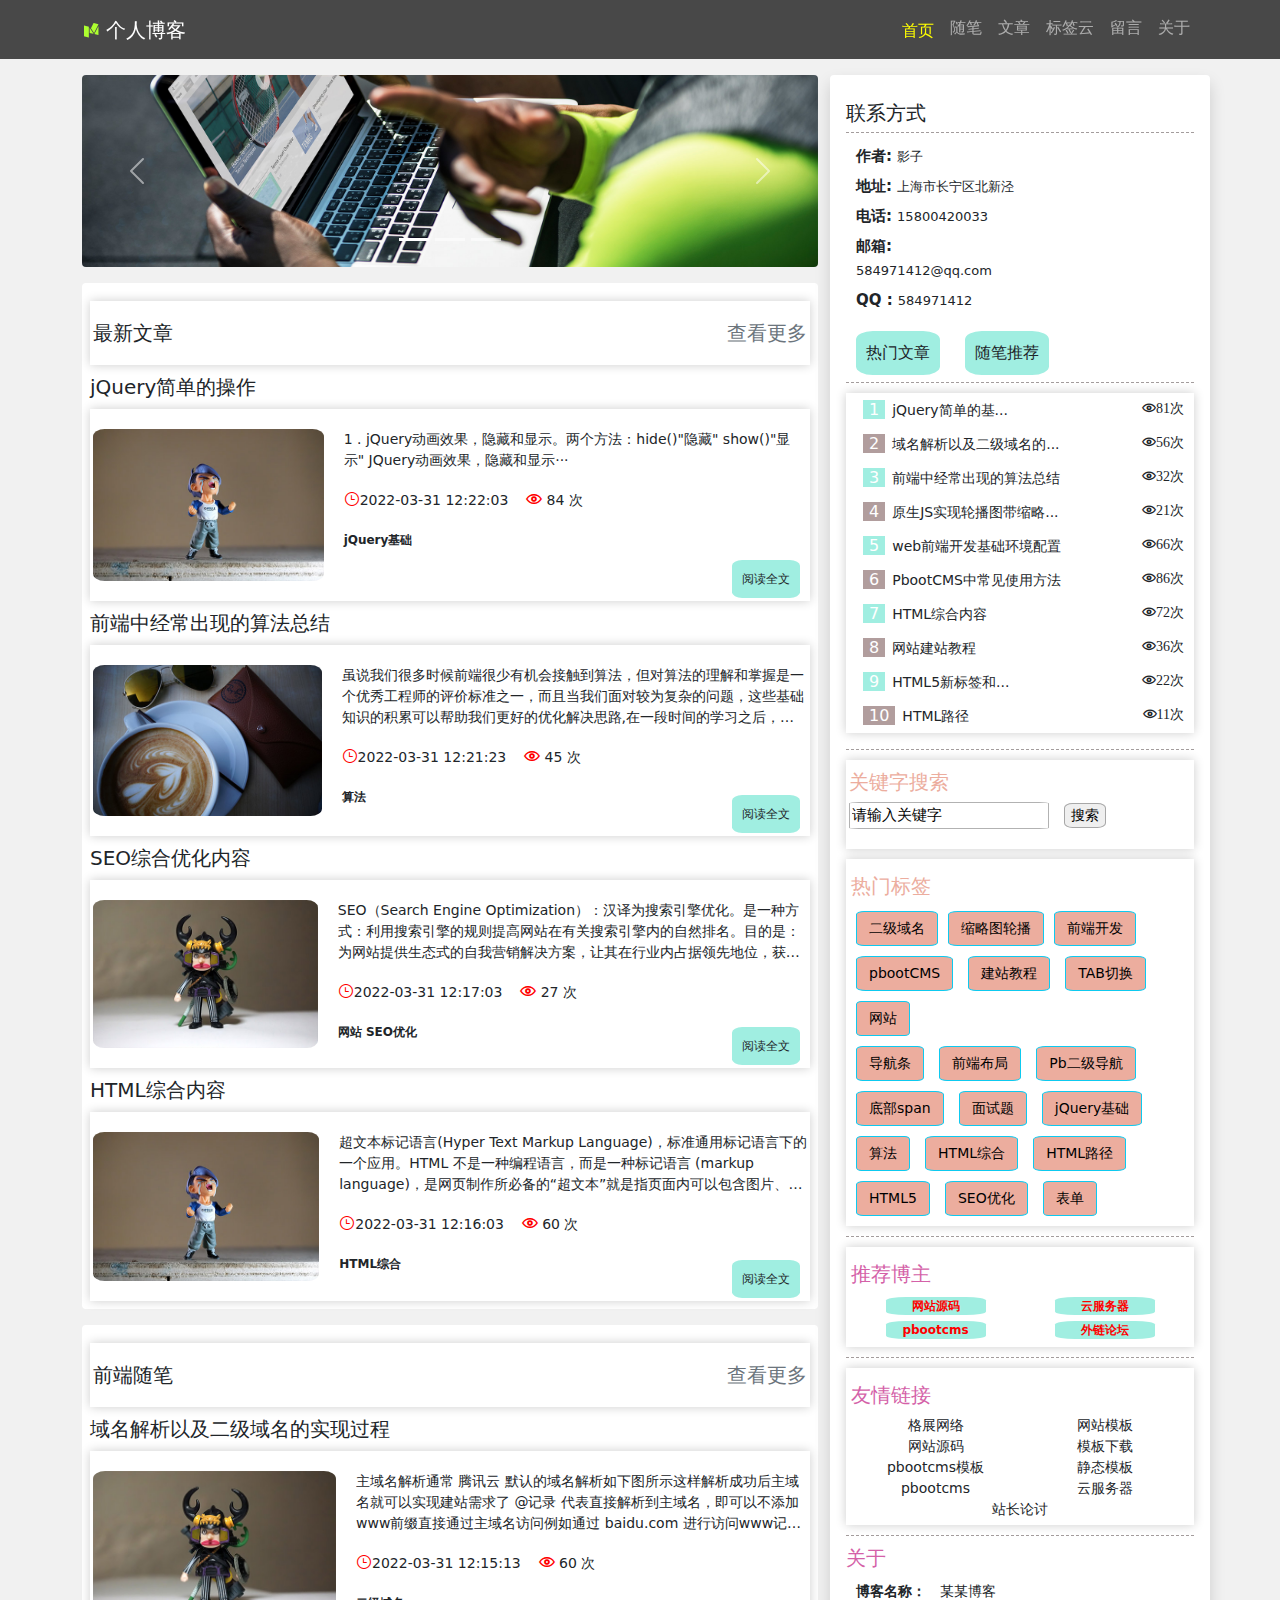
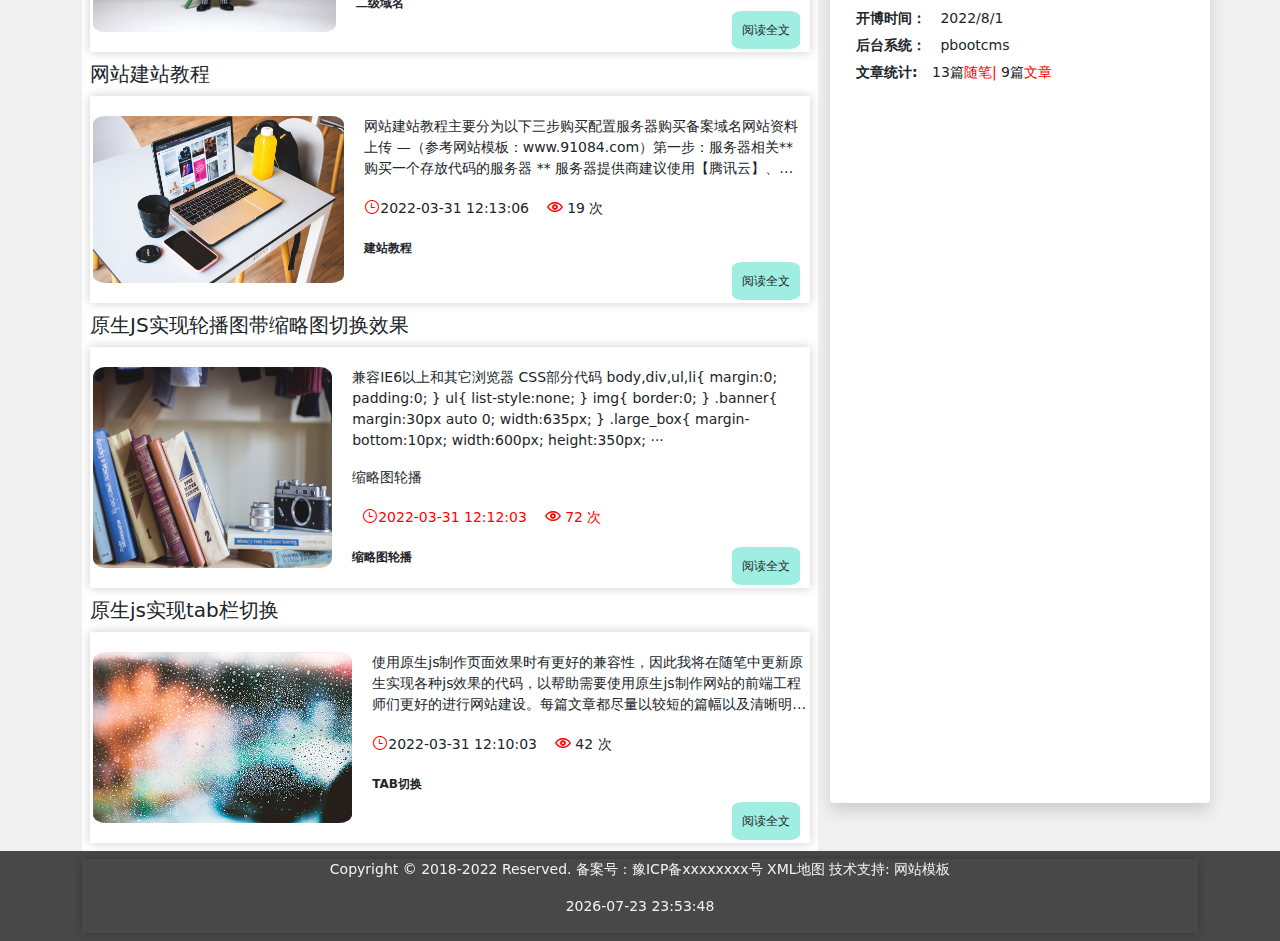
<file: iconfont/x项目/index1.html>
<!DOCTYPE html>
<html lang="en">

<head>
    <meta charset="UTF-8">
    <meta http-equiv="X-UA-Compatible" content="IE=edge">
    <meta name="viewport" content="width=device-width, initial-scale=1.0">
    <title>Document</title>
    <link rel="stylesheet" href="./bootstrap-5.1.3-dist/css/bootstrap.css">
    <link rel="stylesheet" href="./font/font_37notucjkai/iconfont.css">
    <link rel="stylesheet" href="./font/font_3558757_w2aa4u43bkk/iconfont.css">
    <link rel="stylesheet" href="./css/main.css">
   
</head>

<body>
    <nav class="navbar navbar-expand-md navbar-dark bg-dark">
        <div class="container">
          <a class="navbar-brand" href="#">
           <i class="iconfont">&#xe6b6;</i>
            个人博客
          </a>
          <button class="navbar-toggler" type="button" data-bs-toggle="collapse" data-bs-target="#navbarNavAltMarkup" aria-controls="navbarNavAltMarkup" aria-expanded="false" aria-label="Toggle navigation">
            <span class="navbar-toggler-icon"></span>
          </button>
          <div class="collapse navbar-collapse" id="navbarNavAltMarkup">
            <div class="navbar-nav">
              <a class="nav-link active" aria-current="page" href="./index1.html">
                <span class="iconfont icon-home"></span>首页
              </a>
              <a class="nav-link" href="./index3.html">随笔</a>
              <a class="nav-link" href="./index2.html">文章</a>
              <a class="nav-link" href="./index4.html">标签云</a>
              <a class="nav-link" href="#">留言</a>
              <a class="nav-link" href="#">关于</a>
            </div>
          </div>
        </div>
      </nav>
      <!-- content -->
      <div class="container">
        <div class="row mt-3">
          <!-- 左边 -->
          <div class="col-12 col-md-8  ">
            <!-- 轮播图 -->
            <div id="carouselExampleIndicators" class="carousel slide" data-bs-ride="carousel">
              <div class="carousel-indicators">
                <button type="button" data-bs-target="#carouselExampleIndicators" data-bs-slide-to="0" class="active" aria-current="true" aria-label="Slide 1"></button>
                <button type="button" data-bs-target="#carouselExampleIndicators" data-bs-slide-to="1" aria-label="Slide 2"></button>
                <button type="button" data-bs-target="#carouselExampleIndicators" data-bs-slide-to="2" aria-label="Slide 3"></button>
              </div>
              <div class="carousel-inner">
                <div class="carousel-item active">
                  <img src="./img/a1.jpg" class="d-block w-100 rounded" alt="...">
                </div>
                <div class="carousel-item">
                  <img src="./img/a2.jpg" class="d-block w-100 rounded" alt="...">
                </div>
                <div class="carousel-item">
                  <img src="./img/a3.jpg" class="d-block w-100 rounded" alt="...">
                </div>
              </div>
              <button class="carousel-control-prev" type="button" data-bs-target="#carouselExampleIndicators" data-bs-slide="prev">
                <span class="carousel-control-prev-icon" aria-hidden="true"></span>
                <span class="visually-hidden">Previous</span>
              </button>
              <button class="carousel-control-next" type="button" data-bs-target="#carouselExampleIndicators" data-bs-slide="next">
                <span class="carousel-control-next-icon" aria-hidden="true"></span>
                <span class="visually-hidden">Next</span>
              </button>
            </div>
            <!-- 轮播图结束 -->
            <!-- 文章列表 -->
            
              
                    <article class="mt-3 bg-white shandow-sm p-2 rounded">
                        <h5 class="d-flex justify-content-between">
                          <span>最新文章</span>
                          <a href="#" class="link-secondary no-decoration">查看更多</a>
                        </h5>
                        <!-- <div class="dotted"></div> -->
                        <h3>jQuery简单的操作</h3>
                        <div class="d-flex position-relative">
                           
                           <div class="imgScale " id="imgS1"> <img src="./img/1558536245372658.jpg" class="flex-shrink-0 me-3" alt="..."></div>
                            <div id="text-info ">
                              <!-- <h5 class="mt-0">Custom component with stretched link</h5> -->
                              <p id="text" class="lin-4">1 . jQuery动画效果，隐藏和显示。两个方法：hide()"隐藏"      show()"显示" JQuery动画效果，隐藏和显示···
                              <p id="text"> <i class="iconfont">&#xe65f;</i>2022-03-31 12:22:03    &nbsp;&nbsp;  <i class="iconfont">&#xe7ed;</i>   84 次</p>
                              <a id="aStyle"href="./index2.html">jQuery基础</a>
                              <a href="#" class="stretched-link">阅读全文</a>
                            </div>
                          </div>

                          <h3>前端中经常出现的算法总结</h3>
                          <div class="d-flex position-relative">
                           
                            <div class="imgScale" id="IMGs"> <img src="./img/2.jpg" class="flex-shrink-0 me-3" alt="..."></div>
                             <div>
                               <!-- <h5 class="mt-0">Custom component with stretched link</h5> -->
                               <p id="text" class="lin-4">虽说我们很多时候前端很少有机会接触到算法，但对算法的理解和掌握是一个优秀工程师的评价标准之一，而且当我们面对较为复杂的问题，这些基础知识的积累可以帮助我们更好的优化解决思路,在一段时间的学习之后，我总结罗列了前端中常见见的几个算法：一：排序算法排序算法是比较开发的算法之一，方法种类较多，在此列举两种···
                               <p id="text"> <i class="iconfont">&#xe65f;</i>2022-03-31 12:21:23    &nbsp;&nbsp;  <i class="iconfont">&#xe7ed;</i>   45 次</p>
                               <a id="aStyle" href="./index2.html">算法</a>
                               <a href="#" class="stretched-link">阅读全文</a>
                             </div>
                           </div>
                            <h3>SEO综合优化内容</h3>
                            <div class="d-flex position-relative">
                               
                               <div class="imgScale" id="IMGs1"> <img src="./img/3.jpg" class="flex-shrink-0 me-3" alt="..."></div>
                                <div>
                                  <!-- <h5 class="mt-0">Custom component with stretched link</h5> -->
                                <p id="text"  class="lin-4">SEO（Search Engine Optimization）：汉译为搜索引擎优化。是一种方式：利用搜索引擎的规则提高网站在有关搜索引擎内的自然排名。目的是：为网站提供生态式的自我营销解决方案，让其在行业内占据领先地位，获得品牌收益；SEO包含站外SEO和站内SEO两方面；为了从搜索引擎中获得更多的免费流量，从网站结构、内容建设方案、用···</p>
                                  <p id="text"> <i class="iconfont">&#xe65f;</i>2022-03-31 12:17:03    &nbsp;&nbsp;  <i class="iconfont">&#xe7ed;</i>   27 次</p>
                                  <a id="aStyle" href="./index2.html">网站 SEO优化</a>
                                  <a href="#" class="stretched-link">阅读全文</a>
                                </div>
                              </div>

                              <h3>HTML综合内容</h3>
                              <div class="d-flex position-relative">
                                 
                                 <div class="imgScale" id="IMGs2"> <img src="./img/1558536245372658.jpg" class="flex-shrink-0 me-3" alt="..."></div>
                                  <div>
                                    <!-- <h5 class="mt-0">Custom component with stretched link</h5> -->
                                    <p id="text"  class="lin-4">超文本标记语言(Hyper Text Markup Language)，标准通用标记语言下的一个应用。HTML 不是一种编程语言，而是一种标记语言 (markup language)，是网页制作所必备的“超文本”就是指页面内可以包含图片、链接，甚至音乐、程序等非文字元素。超文本标记语言的结构包括“头”部分（英语：Head）、和“主体”部分（英语：Body），···
                                    <p id="text"> <i class="iconfont">&#xe65f;</i>2022-03-31 12:16:03    &nbsp;&nbsp;  <i class="iconfont">&#xe7ed;</i>   60 次</p>
                                    <a id="aStyle" href="./index2.html">HTML综合</a>
                                    <a href="#" class="stretched-link">阅读全文</a>
                                  </div>
                                </div>


                              
                             
                      </article>

                      <article class="mt-3 bg-white shandow-sm p-2 rounded">
                        <h5 class="d-flex justify-content-between">
                          <span>前端随笔</span>
                          <a href="#" class="link-secondary no-decoration">查看更多</a>
                        </h5>
                        <!-- <div class="dotted"></div> -->
                        <h3>域名解析以及二级域名的实现过程</h3>
                        <div class="d-flex position-relative">
                           
                           <div class="imgScale " id="IMGs6"> <img src="./img/3.jpg" class="flex-shrink-0 me-3" alt="..."></div>
                            <div id="text-info ">
                              <!-- <h5 class="mt-0">Custom component with stretched link</h5> -->
                              <p id="text" class="lin-4">主域名解析通常 腾讯云 默认的域名解析如下图所示这样解析成功后主域名就可以实现建站需求了 @记录 代表直接解析到主域名，即可以不添加www前缀直接通过主域名访问例如通过 baidu.com 进行访问www记录 解析完成后则可以通过 www前缀加上主域名 进行访问例如通过 www.baidu.com 进行访问···
                              <p id="text"> <i class="iconfont">&#xe65f;</i>2022-03-31 12:15:13    &nbsp;&nbsp;  <i class="iconfont">&#xe7ed;</i>   60 次</p>
                              <a id="aStyle" href="./index2.html">二级域名</a>
                              <a href="#" class="stretched-link">阅读全文</a>
                            </div>
                          </div>

                          <h3>网站建站教程</h3>
                          <div class="d-flex position-relative">
                           
                            <div class="imgScale" id="IMGs3"> <img src="./img/4.jpg" class="flex-shrink-0 me-3" alt="..."></div>
                             <div>
                               <!-- <h5 class="mt-0">Custom component with stretched link</h5> -->
                               <p id="text" class="lin-4">网站建站教程主要分为以下三步购买配置服务器购买备案域名网站资料上传 —（参考网站模板：www.91084.com）第一步：服务器相关** 购买一个存放代码的服务器 **  服务器提供商建议使用【腾讯云】、【阿里云】、【华为云】等使用较广泛的云服务商我使用的是腾讯云学···  
                               <p id="text"> <i class="iconfont">&#xe65f;</i>2022-03-31 12:13:06    &nbsp;&nbsp;  <i class="iconfont">&#xe7ed;</i>   19 次</p>
                               <a id="aStyle" href="./index2.html">建站教程</a>
                               <a href="#" class="stretched-link">阅读全文</a>
                             </div>
                           </div>
                            <h3>原生JS实现轮播图带缩略图切换效果</h3>
                            <div class="d-flex position-relative">
                               
                               <div class="imgScale" id="IMGs4"> <img src="./img/5.jpg" class="flex-shrink-0 me-3" alt="..."></div>
                                <div>
                                  <!-- <h5 class="mt-0">Custom component with stretched link</h5> -->
                                  <p id="text">兼容IE6以上和其它浏览器 CSS部分代码 body,div,ul,li{ margin:0; padding:0; } ul{ list-style:none; } img{ border:0; } .banner{ margin:30px auto 0; width:635px; } .large_box{ margin-bottom:10px; width:600px; height:350px; ···

                                  <p id="text">  缩略图轮播</p>
                                  <p id="text"> <i class="iconfont">&#xe65f;</i>2022-03-31 12:12:03    &nbsp;&nbsp;  <i class="iconfont">&#xe7ed;</i>   72 次</p>
                                  <a id="aStyle" href="./index2.html">缩略图轮播</a>
                                  <a href="#" class="stretched-link">阅读全文</a>
                                </div>
                              </div>

                              <h3>原生js实现tab栏切换</h3>
                              <div class="d-flex position-relative">
                                 
                                 <div class="imgScale" id="IMGs3"> <img src="./img/6.jpg" class="flex-shrink-0 me-3" alt="..."></div>
                                  <div >
                                    <!-- <h5 class="mt-0">Custom component with stretched link</h5> -->
                                    <p id="text"  class="lin-4">
                                        使用原生js制作页面效果时有更好的兼容性，因此我将在随笔中更新原生实现各种js效果的代码，以帮助需要使用原生js制作网站的前端工程师们更好的进行网站建设。每篇文章都尽量以较短的篇幅以及清晰明确的内容让大家更好的理解原生js如果制作各种效果。<!DOCTYPE html><html>    <head>  &n··
                                    <p id="text"> <i class="iconfont">&#xe65f;</i>2022-03-31 12:10:03    &nbsp;&nbsp;  <i class="iconfont">&#xe7ed;</i>   42 次</p>
                                    <a id="aStyle" href="./index2.html">TAB切换</a>
                                    <a href="#" class="stretched-link">阅读全文</a>
                                  </div>
                                </div>

                               
                      </article>
                      
                    
                
             
            <!-- 文章列表结束 -->
          </div>

          
          
          <!-- 右边 -->
          <div class="col-12  col-md-4 shadow p-3 mb-5 bg-body rounded d-none d-sm-block d-sm-none d-md-block">
            <div><h3 >联系方式
                <div class="dotted">
            </h3></div>
           
            <ul class="infolist ">
                <li><span class="info">作者:</span> <span class="message">影子</span></li>
                <li><span class="info">地址:</span> <span class="message">上海市长宁区北新泾</span></li>
                <li><span class="info">电话:</span> <span class="message">15800420033</span></li>
                <li><span class="info">邮箱:</span> <span class="message">584971412@qq.com</span></li>
                <li><span class="info">QQ :</span> <span class="message">584971412</span></li>
            </ul>
           
           <div id="content">
            <a href="">热门文章</a>
            <a href="">随笔推荐</a>
            <div class="dotted"></div>

            <!-- 右边第二部分 -->
            <div id="text-first">
                <ul class="visible">
                    <li ><span>1</span><a href="">jQuery简单的基... <i class="iconfont">&#xe7ed;81次</i></a></li>
                    <li><span>2</span><a href="">域名解析以及二级域名的... <i class="iconfont">&#xe7ed;56次</i></a></li>
                    <li><span>3</span><a href="">前端中经常出现的算法总结 <i class="iconfont">&#xe7ed;32次</i></a></li>
                    <li><span>4</span><a href="">原生JS实现轮播图带缩略... <i class="iconfont">&#xe7ed;21次</i></a></li>
                    <li><span>5</span><a href="">web前端开发基础环境配置 <i class="iconfont">&#xe7ed;66次</i></a></li>
                    <li><span>6</span><a href="">PbootCMS中常见使用方法 <i class="iconfont">&#xe7ed;86次</i></a></li>
                    <li><span>7</span><a href="">HTML综合内容 <i class="iconfont">&#xe7ed;72次</i></a></li>
                    <li><span>8</span><a href="">网站建站教程 <i class="iconfont">&#xe7ed;36次</i></a></li>
                    <li><span>9</span><a href="">HTML5新标签和... <i class="iconfont">&#xe7ed;22次</i></a></li>
                    <li><span>10</span><a href="">HTML路径 <i class="iconfont">&#xe7ed;11次</i></a></li>
                </ul>


                <ul class="block">
                    <li><span>1</span><a href="">域名解析及二级... <i class="iconfont">&#xe7ed;81次</i></a></li>
                    <li><span>2</span><a href="">原生JS实现轮播... <i class="iconfont">&#xe7ed;56次</i></a></li>
                    <li><span>3</span><a href="">Web前端开发... <i class="iconfont">&#xe7ed;32次</i></a></li>
                    <li><span>4</span><a href="">PbootCMS常见使用... <i class="iconfont">&#xe7ed;21次</i></a></li>
                    <li><span>5</span><a href="">网站建站教程 <i class="iconfont">&#xe7ed;66次</i></a></li>
                    <li><span>6</span><a href="">原生JS实现tab栏切换... <i class="iconfont">&#xe7ed;86次</i></a></li>
                    <li><span>7</span><a href="">基础页面简单导航... <i class="iconfont">&#xe7ed;72次</i></a></li>
                    <li><span>8</span><a href="">前端开发布局 <i class="iconfont">&#xe7ed;36次</i></a></li>
                    <li><span>9</span><a href="">导航栏菜单-导航... <i class="iconfont">&#xe7ed;22次</i></a></li>
                    <li><span>10</span><a href="">底部样式增加一个 <i class="iconfont">&#xe7ed;11次</i></a></li>
                </ul>
            </div>

            <div class="dotted"></div>
           
           <div class="search"> 
            <h3>关键字搜索</h3>
             <input type="text" value="请输入关键字"> <button>搜索</button></div>
          </div>
        <!-- 第三部分 -->
         <div class="bar">
            <h3>热门标签</h3>
            <button type="button" class="btn btn-info">二级域名</button><button type="button" class="btn btn-info">缩略图轮播</button><button type="button" class="btn btn-info">前端开发</button>
           <div> <button type="button" class="btn btn-info">pbootCMS</button>
                <button type="button" class="btn btn-info">建站教程</button>
                <button type="button" class="btn btn-info">TAB切换</button>
                <button type="button" class="btn btn-info">网站</button></div>
            
               <button type="button" class="btn btn-info">导航条</button>
               <button type="button" class="btn btn-info">前端布局</button>
               <button type="button" class="btn btn-info">Pb二级导航</button>
               <button type="button" class="btn btn-info">底部span</button>
            
               <button type="button" class="btn btn-info">面试题</button>
               <button type="button" class="btn btn-info">jQuery基础</button>
               <button type="button" class="btn btn-info">算法</button>
               <button type="button" class="btn btn-info">HTML综合</button>
               <button type="button" class="btn btn-info">HTML路径</button>
               <button type="button" class="btn btn-info">HTML5</button>
               <button type="button" class="btn btn-info">SEO优化</button>
               <button type="button" class="btn btn-info">表单</button>
           
            
            
            
            
            
            
            
            
            
            </div>
            <div class="dotted"></div>
        <!-- 第四部分 -->
            <div class="bloggers">
                <h3>推荐博主</h3>
                <div id="mess"><a href="">网站源码</a> <a href="">云服务器</a></div>
                <div id="mess"><a href="">pbootcms</a> <a href="">外链论坛</a></div>
            </div>
            <div class="dotted"></div>
             <!-- 第五部分 -->
            <div class="fLink">
                <h3>友情链接</h3>
                <div  id="LINK" ><a href="">格展网络</a>  <a href="">网站模板</a></div>
                <div  id="LINK"><a href="">网站源码</a>  <a href="">模板下载</a></div>
                <div  id="LINK"><a href="">pbootcms模板</a>  <a href="">静态模板</a></div>
                <div  id="LINK"><a href="">pbootcms</a>  <a href="">云服务器</a></div>
                <div  id="LINK"><a href="">站长论讨</a> </div>
            </div>
            <div class="dotted"></div>

            <!-- 第六部分 -->
            <div class="last">
                <h3>关于</h3>
                <div class="bold"><span class="bold-w">博客名称：</span> <span>某某博客</span></div>
                <div class="bold"><span class="bold-w">开博时间：</span> <span>2022/8/1</span></div>
                <div class="bold"><span class="bold-w">后台系统：</span> <span>pbootcms</span></div>
                <div class="bold"><span class="bold-w">文章统计:</span> <span>13篇</span><a href="">随笔|</a>
                <span>9篇</span><a href="">文章</a></div>
            </div>
            
            </div>
            
            </div>
       
      </div>

      <!-- <div class="ending col-12 p-0">
        <p>Copyright © 2018-2022 Reserved.  备案号：豫ICP备xxxxxxxx号 XML地图 技术支持: 网站模板</p>
        <p>格展博客已运行:125天14小时53分10秒</p>
    </div> -->
   
           <!-- <div class="endingNav">
            <div class="container">
                <div class="ending col-12 p-0">
                    <p>Copyright © 2018-2022 Reserved.  备案号：豫ICP备xxxxxxxx号 XML地图 技术支持: 网站模板</p>
                    <p></p>
                </div>
            </div>
           </div>
         -->
         <nav class="navbar navbar-expand-md navbar-dark bg-dark">
            <div class="container">
                <div class="ending col-12 p-0">
                    <p>Copyright © 2018-2022 Reserved.  备案号：豫ICP备xxxxxxxx号 XML地图 技术支持: 网站模板</p>
                    <p></p>
                </div>
            </div>
          </nav>
     

    
     
    <script src="./js/jquery4.6.js"></script>
    <script src="./bootstrap-5.1.3-dist/js/bootstrap.js"></script>
    <script src="./js/main.js"></script>
</body>

</html>
</file>
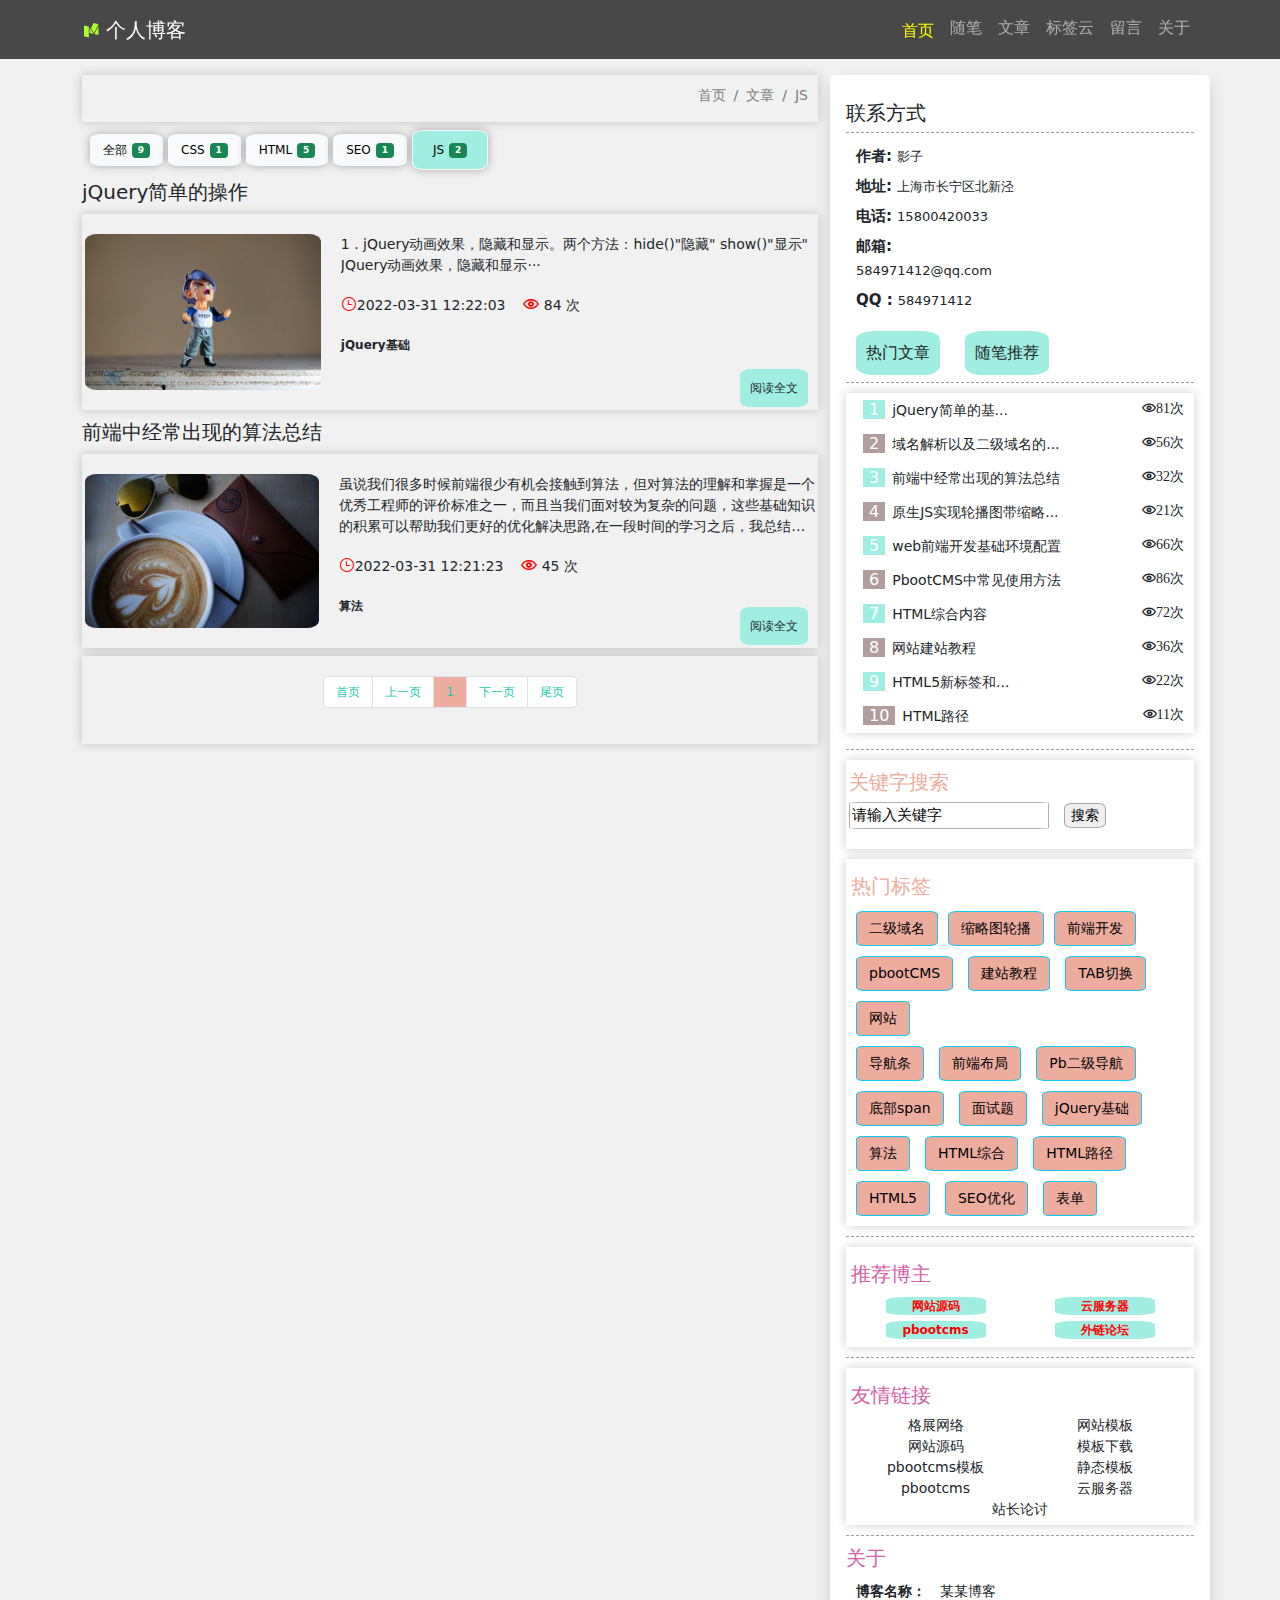
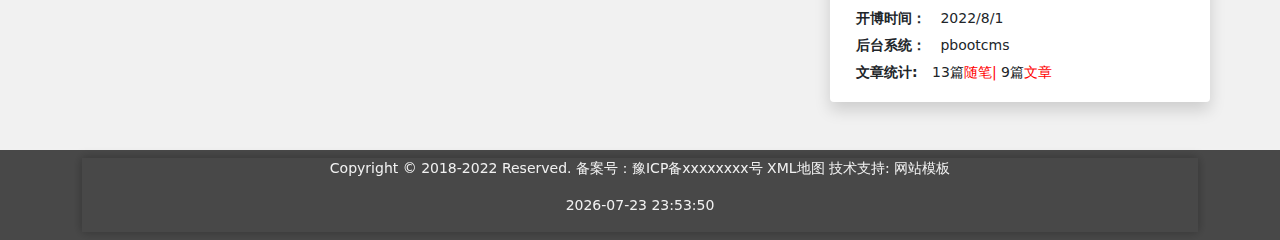
<file: iconfont/x项目/index2.html>
<!DOCTYPE html>
<html lang="en">

<head>
    <meta charset="UTF-8">
    <meta http-equiv="X-UA-Compatible" content="IE=edge">
    <meta name="viewport" content="width=device-width, initial-scale=1.0">
    <title>Document</title>
    <link rel="stylesheet" href="./bootstrap-5.1.3-dist/css/bootstrap.css">
    <link rel="stylesheet" href="./font/font_37notucjkai/iconfont.css">
    <link rel="stylesheet" href="./font/font_3558757_w2aa4u43bkk/iconfont.css">
    <link rel="stylesheet" href="./css/main.css">
   
</head>

<body>
    <nav class="navbar navbar-expand-md navbar-dark bg-dark">
        <div class="container">
          <a class="navbar-brand" href="#">
           <i class="iconfont">&#xe6b6;</i>
            个人博客
          </a>
          <button class="navbar-toggler" type="button" data-bs-toggle="collapse" data-bs-target="#navbarNavAltMarkup" aria-controls="navbarNavAltMarkup" aria-expanded="false" aria-label="Toggle navigation">
            <span class="navbar-toggler-icon"></span>
          </button>
          <div class="collapse navbar-collapse" id="navbarNavAltMarkup">
            <div class="navbar-nav">
              <a class="nav-link active" aria-current="page" href="./index1.html">
                <span class="iconfont icon-home"></span>首页
              </a>
              <a class="nav-link" href="./index2.html">随笔</a>
              <a class="nav-link" href="./index3.html">文章</a>
              <a class="nav-link" href="./index4.html">标签云</a>
              <a class="nav-link" href="#">留言</a>
              <a class="nav-link" href="#">关于</a>
            </div>
          </div>
        </div>
      </nav>
      <!-- content -->
      <div class="container">
        <div class="row mt-3">
          <!-- 左边 -->
          <div class="col-12 col-md-8  ">
         
            <div class="d-flex justify-content-end p-0 m-0" id="breadNav">
            <nav aria-label="breadcrumb ">
              <ol class="breadcrumb">
              <li class="breadcrumb-item"><a href="#">首页</a></li>
              <li class="breadcrumb-item"><a href="#">文章</a></li>
              <li class="breadcrumb-item active" aria-current="page">JS</li>
              </ol>
              </nav>
            </div>
              

          <div class="but m-2 rounded">
           <a href=""><button type="button" class="btn btn-light">全部<span class="badge bg-success  ">9</span></button></a> 
           <a href=""><button type="button" class="btn btn-light">CSS<span class="badge bg-success">1</span></button></a> 
           <a href=""><button type="button" class="btn btn-light">HTML<span class="badge bg-success">5</span></button></a> 
           <a href=""><button type="button" class="btn btn-light">SEO<span class="badge bg-success">1</span></button></a> 
           <a href=""><button type="button" class="btn btn-light">JS<span class="badge bg-success">2</span></button></a> 
          </div>
            
          
            
              
                    
                        <!-- <div class="dotted"></div> -->
                        <h3>jQuery简单的操作</h3>
                        <div class="d-flex position-relative">
                           
                           <div class="imgScale " id="imgS1"> <img src="./img/1558536245372658.jpg" class="flex-shrink-0 me-3" alt="..."></div>
                            <div id="text-info ">
                              <!-- <h5 class="mt-0">Custom component with stretched link</h5> -->
                              <p id="text" class="lin-4">1 . jQuery动画效果，隐藏和显示。两个方法：hide()"隐藏"      show()"显示" JQuery动画效果，隐藏和显示···
                              <p id="text"> <i class="iconfont">&#xe65f;</i>2022-03-31 12:22:03    &nbsp;&nbsp;  <i class="iconfont">&#xe7ed;</i>   84 次</p>
                              <a id="aStyle"href="./index2.html">jQuery基础</a>
                              <a href="#" class="stretched-link">阅读全文</a>
                            </div>
                          </div>

                          <h3>前端中经常出现的算法总结</h3>
                          <div class="d-flex position-relative">
                           
                            <div class="imgScale" id="IMGs"> <img src="./img/2.jpg" class="flex-shrink-0 me-3" alt="..."></div>
                             <div>
                               <!-- <h5 class="mt-0">Custom component with stretched link</h5> -->
                               <p id="text" class="lin-4">虽说我们很多时候前端很少有机会接触到算法，但对算法的理解和掌握是一个优秀工程师的评价标准之一，而且当我们面对较为复杂的问题，这些基础知识的积累可以帮助我们更好的优化解决思路,在一段时间的学习之后，我总结罗列了前端中常见见的几个算法：一：排序算法排序算法是比较开发的算法之一，方法种类较多，在此列举两种···
                               <p id="text"> <i class="iconfont">&#xe65f;</i>2022-03-31 12:21:23    &nbsp;&nbsp;  <i class="iconfont">&#xe7ed;</i>   45 次</p>
                               <a id="aStyle" href="./index2.html">算法</a>
                               <a href="#" class="stretched-link">阅读全文</a>
                             </div>
                           </div>
                               
                      </article>
                      
                      <nav aria-label="..." class="mt-2 d-flex justify-content-center" >
                        <ul class="pagination ">
                        <li class="page-item ">
                        <a  class="page-link" href="#" tabindex="-1" aria-disabled="true">首页</a>
                        </li>
                        <li class="page-item"><a class="page-link" href="#">上一页</a></li>
                        <li class="page-item " aria-current="page">
                        <a class="page-link" id="imp" href="#">1</a>
                        </li>
                        <li class="page-item"><a class="page-link" href="#">下一页</a></li>
                        <li class="page-item">
                        <a class="page-link" href="#">尾页</a>
                        </li>
                        </ul>
                        </nav>
                    
                
             
            <!-- 文章列表结束 -->
          </div>

          
          
          <!-- 右边 -->
          <div class="col-12  col-md-4 shadow p-3 mb-5 bg-body rounded d-none d-sm-block d-sm-none d-md-block">
            <div><h3 >联系方式
                <div class="dotted">
            </h3></div>
           
            <ul class="infolist ">
                <li><span class="info">作者:</span> <span class="message">影子</span></li>
                <li><span class="info">地址:</span> <span class="message">上海市长宁区北新泾</span></li>
                <li><span class="info">电话:</span> <span class="message">15800420033</span></li>
                <li><span class="info">邮箱:</span> <span class="message">584971412@qq.com</span></li>
                <li><span class="info">QQ :</span> <span class="message">584971412</span></li>
            </ul>
           
           <div id="content">
            <a href="">热门文章</a>
            <a href="">随笔推荐</a>
            <div class="dotted"></div>

            <!-- 右边第二部分 -->
            <div id="text-first">
                <ul class="visible">
                    <li ><span>1</span><a href="">jQuery简单的基... <i class="iconfont">&#xe7ed;81次</i></a></li>
                    <li><span>2</span><a href="">域名解析以及二级域名的... <i class="iconfont">&#xe7ed;56次</i></a></li>
                    <li><span>3</span><a href="">前端中经常出现的算法总结 <i class="iconfont">&#xe7ed;32次</i></a></li>
                    <li><span>4</span><a href="">原生JS实现轮播图带缩略... <i class="iconfont">&#xe7ed;21次</i></a></li>
                    <li><span>5</span><a href="">web前端开发基础环境配置 <i class="iconfont">&#xe7ed;66次</i></a></li>
                    <li><span>6</span><a href="">PbootCMS中常见使用方法 <i class="iconfont">&#xe7ed;86次</i></a></li>
                    <li><span>7</span><a href="">HTML综合内容 <i class="iconfont">&#xe7ed;72次</i></a></li>
                    <li><span>8</span><a href="">网站建站教程 <i class="iconfont">&#xe7ed;36次</i></a></li>
                    <li><span>9</span><a href="">HTML5新标签和... <i class="iconfont">&#xe7ed;22次</i></a></li>
                    <li><span>10</span><a href="">HTML路径 <i class="iconfont">&#xe7ed;11次</i></a></li>
                </ul>


                <ul class="block">
                    <li><span>1</span><a href="">域名解析及二级... <i class="iconfont">&#xe7ed;81次</i></a></li>
                    <li><span>2</span><a href="">原生JS实现轮播... <i class="iconfont">&#xe7ed;56次</i></a></li>
                    <li><span>3</span><a href="">Web前端开发... <i class="iconfont">&#xe7ed;32次</i></a></li>
                    <li><span>4</span><a href="">PbootCMS常见使用... <i class="iconfont">&#xe7ed;21次</i></a></li>
                    <li><span>5</span><a href="">网站建站教程 <i class="iconfont">&#xe7ed;66次</i></a></li>
                    <li><span>6</span><a href="">原生JS实现tab栏切换... <i class="iconfont">&#xe7ed;86次</i></a></li>
                    <li><span>7</span><a href="">基础页面简单导航... <i class="iconfont">&#xe7ed;72次</i></a></li>
                    <li><span>8</span><a href="">前端开发布局 <i class="iconfont">&#xe7ed;36次</i></a></li>
                    <li><span>9</span><a href="">导航栏菜单-导航... <i class="iconfont">&#xe7ed;22次</i></a></li>
                    <li><span>10</span><a href="">底部样式增加一个 <i class="iconfont">&#xe7ed;11次</i></a></li>
                </ul>
            </div>

            <div class="dotted"></div>
           
           <div class="search"> 
            <h3>关键字搜索</h3>
             <input type="text" value="请输入关键字"> <button>搜索</button></div>
          </div>
        <!-- 第三部分 -->
         <div class="bar">
            <h3>热门标签</h3>
            <button type="button" class="btn btn-info">二级域名</button><button type="button" class="btn btn-info">缩略图轮播</button><button type="button" class="btn btn-info">前端开发</button>
           <div> <button type="button" class="btn btn-info">pbootCMS</button>
                <button type="button" class="btn btn-info">建站教程</button>
                <button type="button" class="btn btn-info">TAB切换</button>
                <button type="button" class="btn btn-info">网站</button></div>
            
               <button type="button" class="btn btn-info">导航条</button>
               <button type="button" class="btn btn-info">前端布局</button>
               <button type="button" class="btn btn-info">Pb二级导航</button>
               <button type="button" class="btn btn-info">底部span</button>
            
               <button type="button" class="btn btn-info">面试题</button>
               <button type="button" class="btn btn-info">jQuery基础</button>
               <button type="button" class="btn btn-info">算法</button>
               <button type="button" class="btn btn-info">HTML综合</button>
               <button type="button" class="btn btn-info">HTML路径</button>
               <button type="button" class="btn btn-info">HTML5</button>
               <button type="button" class="btn btn-info">SEO优化</button>
               <button type="button" class="btn btn-info">表单</button>
           
            
            
            
            
            
            
            
            
            
            </div>
            <div class="dotted"></div>
        <!-- 第四部分 -->
            <div class="bloggers">
                <h3>推荐博主</h3>
                <div id="mess"><a href="">网站源码</a> <a href="">云服务器</a></div>
                <div id="mess"><a href="">pbootcms</a> <a href="">外链论坛</a></div>
            </div>
            <div class="dotted"></div>
             <!-- 第五部分 -->
            <div class="fLink">
                <h3>友情链接</h3>
                <div  id="LINK" ><a href="">格展网络</a>  <a href="">网站模板</a></div>
                <div  id="LINK"><a href="">网站源码</a>  <a href="">模板下载</a></div>
                <div  id="LINK"><a href="">pbootcms模板</a>  <a href="">静态模板</a></div>
                <div  id="LINK"><a href="">pbootcms</a>  <a href="">云服务器</a></div>
                <div  id="LINK"><a href="">站长论讨</a> </div>
            </div>
            <div class="dotted"></div>

            <!-- 第六部分 -->
            <div class="last">
                <h3>关于</h3>
                <div class="bold"><span class="bold-w">博客名称：</span> <span>某某博客</span></div>
                <div class="bold"><span class="bold-w">开博时间：</span> <span>2022/8/1</span></div>
                <div class="bold"><span class="bold-w">后台系统：</span> <span>pbootcms</span></div>
                <div class="bold"><span class="bold-w">文章统计:</span> <span>13篇</span><a href="">随笔|</a>
                <span>9篇</span><a href="">文章</a></div>
            </div>
            
            </div>
            
            </div>
       
      </div>

    
         <nav class="navbar navbar-expand-md navbar-dark bg-dark">
            <div class="container">
                <div class="ending col-12 p-0">
                    <p>Copyright © 2018-2022 Reserved.  备案号：豫ICP备xxxxxxxx号 XML地图 技术支持: 网站模板</p>
                    <p></p>
                </div>
            </div>
          </nav>
     

    
     
    <script src="./js/jquery4.6.js"></script>
    <script src="./bootstrap-5.1.3-dist/js/bootstrap.js"></script>
    <script src="./js/main.js"></script>
</body>

</html>
</file>
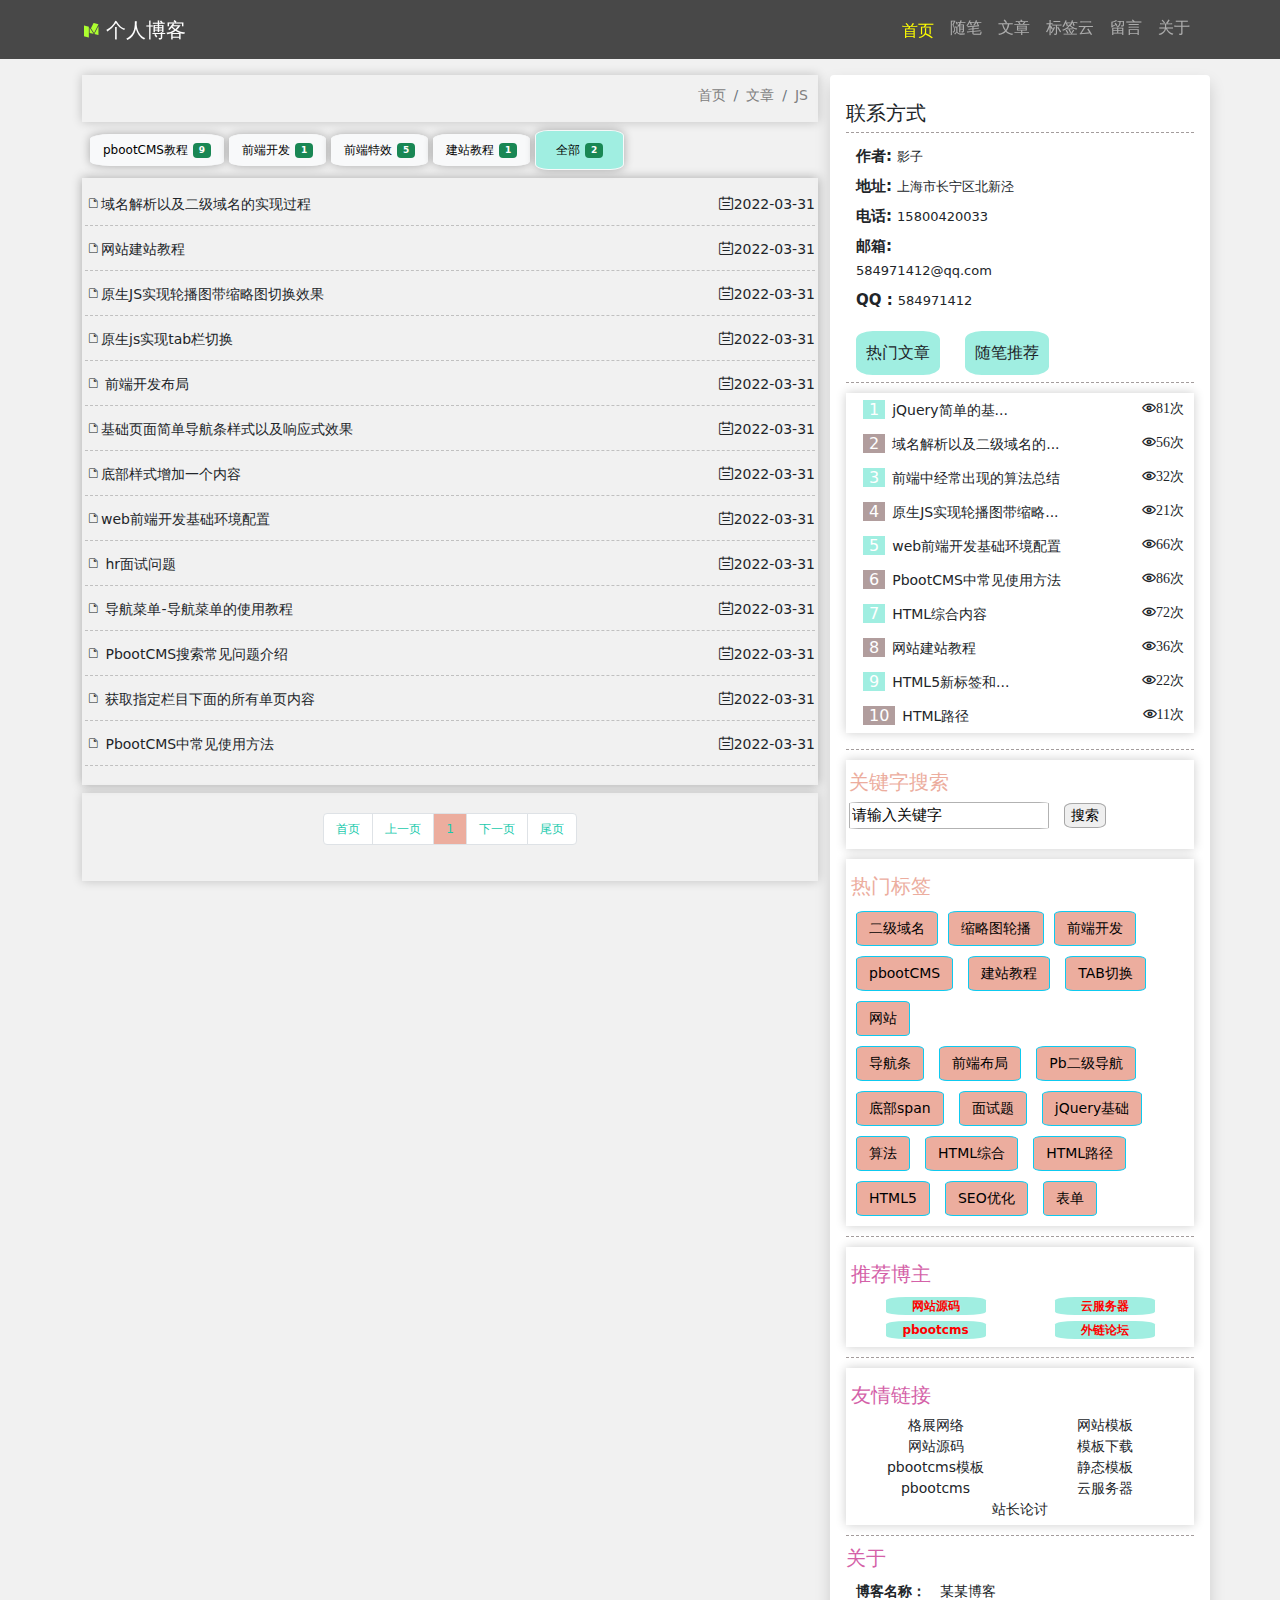
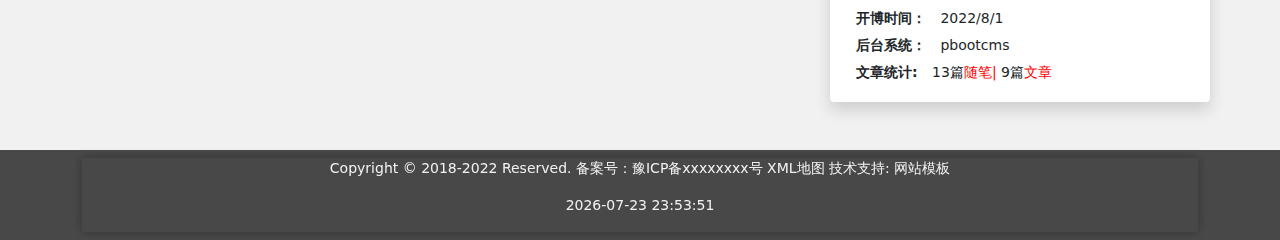
<file: iconfont/x项目/index3.html>
<!DOCTYPE html>
<html lang="en">

<head>
    <meta charset="UTF-8">
    <meta http-equiv="X-UA-Compatible" content="IE=edge">
    <meta name="viewport" content="width=device-width, initial-scale=1.0">
    <title>Document</title>
    <link rel="stylesheet" href="./bootstrap-5.1.3-dist/css/bootstrap.css">
    <link rel="stylesheet" href="./font/font_37notucjkai/iconfont.css">
    <link rel="stylesheet" href="./font/font_3558757_w2aa4u43bkk/iconfont.css">
    <link rel="stylesheet" href="./font/font_r0pitfaqyl/iconfont.css">
    <link rel="stylesheet" href="./css/main.css">
   
</head>

<body>
    <nav class="navbar navbar-expand-md navbar-dark bg-dark">
        <div class="container">
          <a class="navbar-brand" href="#">
           <i class="iconfont">&#xe6b6;</i>
            个人博客
          </a>
          <button class="navbar-toggler" type="button" data-bs-toggle="collapse" data-bs-target="#navbarNavAltMarkup" aria-controls="navbarNavAltMarkup" aria-expanded="false" aria-label="Toggle navigation">
            <span class="navbar-toggler-icon"></span>
          </button>
          <div class="collapse navbar-collapse" id="navbarNavAltMarkup">
            <div class="navbar-nav">
              <a class="nav-link active" aria-current="page" href="#">
                <span class="iconfont icon-home"></span>首页
              </a>
              <a class="nav-link" href="#">随笔</a>
              <a class="nav-link" href="#">文章</a>
              <a class="nav-link" href="#">标签云</a>
              <a class="nav-link" href="#">留言</a>
              <a class="nav-link" href="#">关于</a>
            </div>
          </div>
        </div>
      </nav>
      <!-- content -->
      <div class="container">
        <div class="row mt-3">
          <!-- 左边 -->
          <div class="col-12 col-md-8  ">
         
            <div class="d-flex justify-content-end p-0 m-0" id="breadNav">
            <nav aria-label="breadcrumb ">
              <ol class="breadcrumb">
              <li class="breadcrumb-item"><a href="#">首页</a></li>
              <li class="breadcrumb-item"><a href="#">文章</a></li>
              <li class="breadcrumb-item active" aria-current="page">JS</li>
              </ol>
              </nav>
            </div>
              

          <div class="but m-2 rounded">
           <a href=""><button type="button" class="btn btn-light">pbootCMS教程<span class="badge bg-success  ">9</span></button></a> 
           <a href=""><button type="button" class="btn btn-light">前端开发<span class="badge bg-success">1</span></button></a> 
           <a href=""><button type="button" class="btn btn-light">前端特效<span class="badge bg-success">5</span></button></a> 
           <a href=""><button type="button" class="btn btn-light">建站教程<span class="badge bg-success">1</span></button></a> 
           <a href=""><button type="button" class="btn btn-light">全部<span class="badge bg-success">2</span></button></a> 
          </div>
            
          
            
         <div class="essay">
            <ul class="essay-list p-0">
                <li class="list">
                    <a href=""> <i class="iconfont">&#xe606;</i>域名解析以及二级域名的实现过程</a> <a href=""><i class="iconfont">&#xe60a;</i>2022-03-31</a>
                </li>
                <li class="list">
                    <a href=""> <i class="iconfont">&#xe606;</i>网站建站教程</a> <a href=""><i class="iconfont">&#xe60a;</i>2022-03-31</a>
                </li>
                <li class="list">
                    <a href=""> <i class="iconfont">&#xe606;</i>原生JS实现轮播图带缩略图切换效果</a> <a href=""><i class="iconfont">&#xe60a;</i>2022-03-31</a>
                </li>
                <li class="list">
                    <a href=""> <i class="iconfont">&#xe606;</i>原生js实现tab栏切换</a> <a href=""><i class="iconfont">&#xe60a;</i>2022-03-31</a>
                </li>
                <li class="list">
                    <a href=""> <i class="iconfont">&#xe606;</i> 前端开发布局</a> <a href=""><i class="iconfont">&#xe60a;</i>2022-03-31</a>
                </li>
                <li class="list">
                    <a href=""> <i class="iconfont">&#xe606;</i>基础页面简单导航条样式以及响应式效果</a> <a href=""><i class="iconfont">&#xe60a;</i>2022-03-31</a>
                </li>
                <li class="list">
                    <a href=""> <i class="iconfont">&#xe606;</i>底部样式增加一个内容</a> <a href=""><i class="iconfont">&#xe60a;</i>2022-03-31</a>
                </li>
                <li class="list">
                    <a href=""> <i class="iconfont">&#xe606;</i>web前端开发基础环境配置</a> <a href=""><i class="iconfont">&#xe60a;</i>2022-03-31</a>
                </li>
                <li class="list">
                    <a href=""> <i class="iconfont">&#xe606;</i> hr面试问题</a> <a href=""><i class="iconfont">&#xe60a;</i>2022-03-31</a>
                </li>
                <li class="list">
                    <a href=""> <i class="iconfont">&#xe606;</i> 导航菜单-导航菜单的使用教程</a> <a href=""><i class="iconfont">&#xe60a;</i>2022-03-31</a>
                </li>
                <li class="list">
                    <a href=""> <i class="iconfont">&#xe606;</i> PbootCMS搜索常见问题介绍</a> <a href=""><i class="iconfont">&#xe60a;</i>2022-03-31</a>
                </li>
                <li class="list">
                    <a href=""> <i class="iconfont">&#xe606;</i>  获取指定栏目下面的所有单页内容</a> <a href=""><i class="iconfont">&#xe60a;</i>2022-03-31</a>
                </li>
                  <li class="list">
                    <a href=""> <i class="iconfont">&#xe606;</i> PbootCMS中常见使用方法</a> <a href=""><i class="iconfont">&#xe60a;</i>2022-03-31</a>
                </li>
            </ul>
         </div>
                    
                        <!-- <div class="dotted"></div> -->
                       
                        <nav aria-label="..." class="mt-2 d-flex justify-content-center" >
                            <ul class="pagination ">
                            <li class="page-item ">
                            <a  class="page-link" href="#" tabindex="-1" aria-disabled="true">首页</a>
                            </li>
                            <li class="page-item"><a class="page-link" href="#">上一页</a></li>
                            <li class="page-item " aria-current="page">
                            <a class="page-link" id="imp" href="#">1</a>
                            </li>
                            <li class="page-item"><a class="page-link" href="#">下一页</a></li>
                            <li class="page-item">
                            <a class="page-link" href="#">尾页</a>
                            </li>
                            </ul>
                            </nav>
                
             
            <!-- 文章列表结束 -->
          </div>

          
          
          <!-- 右边 -->
          <div class="col-12  col-md-4 shadow p-3 mb-5 bg-body rounded d-none d-sm-block d-sm-none d-md-block">
            <div><h3 >联系方式
                <div class="dotted">
            </h3></div>
           
            <ul class="infolist ">
                <li><span class="info">作者:</span> <span class="message">影子</span></li>
                <li><span class="info">地址:</span> <span class="message">上海市长宁区北新泾</span></li>
                <li><span class="info">电话:</span> <span class="message">15800420033</span></li>
                <li><span class="info">邮箱:</span> <span class="message">584971412@qq.com</span></li>
                <li><span class="info">QQ :</span> <span class="message">584971412</span></li>
            </ul>
           
           <div id="content">
            <a href="">热门文章</a>
            <a href="">随笔推荐</a>
            <div class="dotted"></div>

            <!-- 右边第二部分 -->
            <div id="text-first">
                <ul class="visible">
                    <li ><span>1</span><a href="">jQuery简单的基... <i class="iconfont">&#xe7ed;81次</i></a></li>
                    <li><span>2</span><a href="">域名解析以及二级域名的... <i class="iconfont">&#xe7ed;56次</i></a></li>
                    <li><span>3</span><a href="">前端中经常出现的算法总结 <i class="iconfont">&#xe7ed;32次</i></a></li>
                    <li><span>4</span><a href="">原生JS实现轮播图带缩略... <i class="iconfont">&#xe7ed;21次</i></a></li>
                    <li><span>5</span><a href="">web前端开发基础环境配置 <i class="iconfont">&#xe7ed;66次</i></a></li>
                    <li><span>6</span><a href="">PbootCMS中常见使用方法 <i class="iconfont">&#xe7ed;86次</i></a></li>
                    <li><span>7</span><a href="">HTML综合内容 <i class="iconfont">&#xe7ed;72次</i></a></li>
                    <li><span>8</span><a href="">网站建站教程 <i class="iconfont">&#xe7ed;36次</i></a></li>
                    <li><span>9</span><a href="">HTML5新标签和... <i class="iconfont">&#xe7ed;22次</i></a></li>
                    <li><span>10</span><a href="">HTML路径 <i class="iconfont">&#xe7ed;11次</i></a></li>
                </ul>


                <ul class="block">
                    <li><span>1</span><a href="">域名解析及二级... <i class="iconfont">&#xe7ed;81次</i></a></li>
                    <li><span>2</span><a href="">原生JS实现轮播... <i class="iconfont">&#xe7ed;56次</i></a></li>
                    <li><span>3</span><a href="">Web前端开发... <i class="iconfont">&#xe7ed;32次</i></a></li>
                    <li><span>4</span><a href="">PbootCMS常见使用... <i class="iconfont">&#xe7ed;21次</i></a></li>
                    <li><span>5</span><a href="">网站建站教程 <i class="iconfont">&#xe7ed;66次</i></a></li>
                    <li><span>6</span><a href="">原生JS实现tab栏切换... <i class="iconfont">&#xe7ed;86次</i></a></li>
                    <li><span>7</span><a href="">基础页面简单导航... <i class="iconfont">&#xe7ed;72次</i></a></li>
                    <li><span>8</span><a href="">前端开发布局 <i class="iconfont">&#xe7ed;36次</i></a></li>
                    <li><span>9</span><a href="">导航栏菜单-导航... <i class="iconfont">&#xe7ed;22次</i></a></li>
                    <li><span>10</span><a href="">底部样式增加一个 <i class="iconfont">&#xe7ed;11次</i></a></li>
                </ul>
            </div>

            <div class="dotted"></div>
           
           <div class="search"> 
            <h3>关键字搜索</h3>
             <input type="text" value="请输入关键字"> <button>搜索</button></div>
          </div>
        <!-- 第三部分 -->
         <div class="bar">
            <h3>热门标签</h3>
            <button type="button" class="btn btn-info">二级域名</button><button type="button" class="btn btn-info">缩略图轮播</button><button type="button" class="btn btn-info">前端开发</button>
           <div> <button type="button" class="btn btn-info">pbootCMS</button>
                <button type="button" class="btn btn-info">建站教程</button>
                <button type="button" class="btn btn-info">TAB切换</button>
                <button type="button" class="btn btn-info">网站</button></div>
            
               <button type="button" class="btn btn-info">导航条</button>
               <button type="button" class="btn btn-info">前端布局</button>
               <button type="button" class="btn btn-info">Pb二级导航</button>
               <button type="button" class="btn btn-info">底部span</button>
            
               <button type="button" class="btn btn-info">面试题</button>
               <button type="button" class="btn btn-info">jQuery基础</button>
               <button type="button" class="btn btn-info">算法</button>
               <button type="button" class="btn btn-info">HTML综合</button>
               <button type="button" class="btn btn-info">HTML路径</button>
               <button type="button" class="btn btn-info">HTML5</button>
               <button type="button" class="btn btn-info">SEO优化</button>
               <button type="button" class="btn btn-info">表单</button>
           
            
            
            
            
            
            
            
            
            
            </div>
            <div class="dotted"></div>
        <!-- 第四部分 -->
            <div class="bloggers">
                <h3>推荐博主</h3>
                <div id="mess"><a href="">网站源码</a> <a href="">云服务器</a></div>
                <div id="mess"><a href="">pbootcms</a> <a href="">外链论坛</a></div>
            </div>
            <div class="dotted"></div>
             <!-- 第五部分 -->
            <div class="fLink">
                <h3>友情链接</h3>
                <div  id="LINK" ><a href="">格展网络</a>  <a href="">网站模板</a></div>
                <div  id="LINK"><a href="">网站源码</a>  <a href="">模板下载</a></div>
                <div  id="LINK"><a href="">pbootcms模板</a>  <a href="">静态模板</a></div>
                <div  id="LINK"><a href="">pbootcms</a>  <a href="">云服务器</a></div>
                <div  id="LINK"><a href="">站长论讨</a> </div>
            </div>
            <div class="dotted"></div>

            <!-- 第六部分 -->
            <div class="last">
                <h3>关于</h3>
                <div class="bold"><span class="bold-w">博客名称：</span> <span>某某博客</span></div>
                <div class="bold"><span class="bold-w">开博时间：</span> <span>2022/8/1</span></div>
                <div class="bold"><span class="bold-w">后台系统：</span> <span>pbootcms</span></div>
                <div class="bold"><span class="bold-w">文章统计:</span> <span>13篇</span><a href="">随笔|</a>
                <span>9篇</span><a href="">文章</a></div>
            </div>
            
            </div>
            
            </div>
       
      </div>

    
         <nav class="navbar navbar-expand-md navbar-dark bg-dark">
            <div class="container">
                <div class="ending col-12 p-0">
                    <p>Copyright © 2018-2022 Reserved.  备案号：豫ICP备xxxxxxxx号 XML地图 技术支持: 网站模板</p>
                    <p></p>
                </div>
            </div>
          </nav>
     

    
     
    <script src="./js/jquery4.6.js"></script>
    <script src="./bootstrap-5.1.3-dist/js/bootstrap.js"></script>
    <script src="./js/main.js"></script>
</body>

</html>
</file>
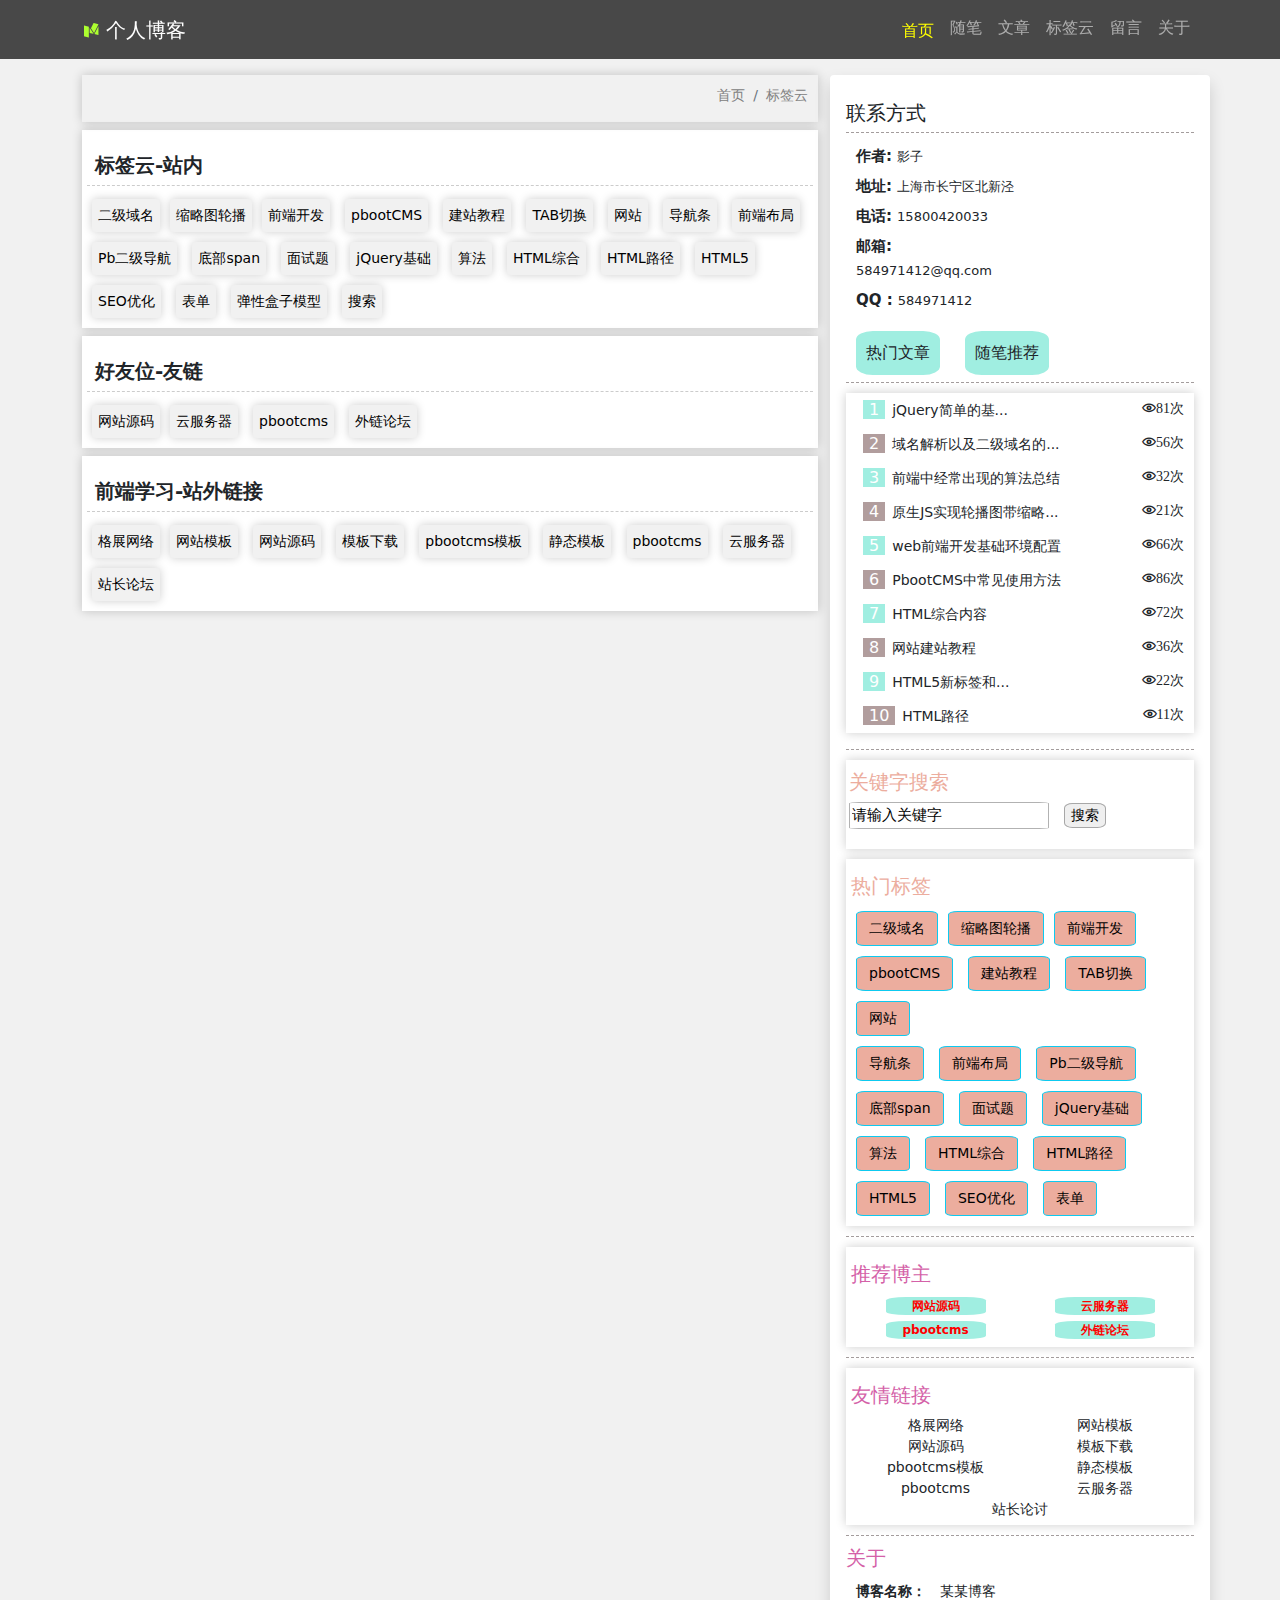
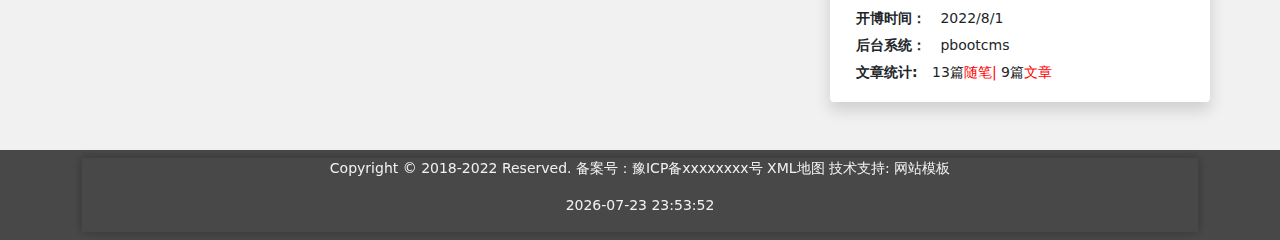
<file: iconfont/x项目/index4.html>
<!DOCTYPE html>
<html lang="en">

<head>
    <meta charset="UTF-8">
    <meta http-equiv="X-UA-Compatible" content="IE=edge">
    <meta name="viewport" content="width=device-width, initial-scale=1.0">
    <title>Document</title>
    <link rel="stylesheet" href="./bootstrap-5.1.3-dist/css/bootstrap.css">
    <link rel="stylesheet" href="./font/font_37notucjkai/iconfont.css">
    <link rel="stylesheet" href="./font/font_3558757_w2aa4u43bkk/iconfont.css">
    <link rel="stylesheet" href="./css/main.css">
   
</head>

<body>
    <nav class="navbar navbar-expand-md navbar-dark bg-dark">
        <div class="container">
          <a class="navbar-brand" href="#">
           <i class="iconfont">&#xe6b6;</i>
            个人博客
          </a>
          <button class="navbar-toggler" type="button" data-bs-toggle="collapse" data-bs-target="#navbarNavAltMarkup" aria-controls="navbarNavAltMarkup" aria-expanded="false" aria-label="Toggle navigation">
            <span class="navbar-toggler-icon"></span>
          </button>
          <div class="collapse navbar-collapse" id="navbarNavAltMarkup">
            <div class="navbar-nav">
              <a class="nav-link active" aria-current="page" href="#">
                <span class="iconfont icon-home"></span>首页
              </a>
              <a class="nav-link" href="#">随笔</a>
              <a class="nav-link" href="#">文章</a>
              <a class="nav-link" href="#">标签云</a>
              <a class="nav-link" href="#">留言</a>
              <a class="nav-link" href="#">关于</a>
            </div>
          </div>
        </div>
      </nav>
      <!-- content -->
      <div class="container">
        <div class="row mt-3">
          <!-- 左边 -->
          <div class="col-12 col-md-8  ">
         
            <div class="d-flex justify-content-end p-0 m-0" id="breadNav">
            <nav aria-label="breadcrumb ">
              <ol class="breadcrumb">
              <li class="breadcrumb-item"><a href="#">首页</a></li>
              <li class="breadcrumb-item"><a href="#">标签云</a></li>
             
              </ol>
              </nav>
            </div>
              

         <div class="boxShad  bg-body mt-2">
            <h3 class="fw-bold fs-5 p-2 das">标签云-站内</h3>
            <button type="button" class="btn btn-info">二级域名</button><button type="button" class="btn btn-info">缩略图轮播</button><button type="button" class="btn btn-info">前端开发</button>
           <button type="button" class="btn btn-info">pbootCMS</button>
                <button type="button" class="btn btn-info">建站教程</button>
                <button type="button" class="btn btn-info">TAB切换</button>
                <button type="button" class="btn btn-info">网站</button>
            
               <button type="button" class="btn btn-info">导航条</button>
               <button type="button" class="btn btn-info">前端布局</button>
               <button type="button" class="btn btn-info">Pb二级导航</button>
               <button type="button" class="btn btn-info">底部span</button>
            
               <button type="button" class="btn btn-info">面试题</button>
               <button type="button" class="btn btn-info">jQuery基础</button>
               <button type="button" class="btn btn-info">算法</button>
               <button type="button" class="btn btn-info">HTML综合</button>
               <button type="button" class="btn btn-info">HTML路径</button>
               <button type="button" class="btn btn-info">HTML5</button>
               <button type="button" class="btn btn-info">SEO优化</button>
               <button type="button" class="btn btn-info">表单</button>
               <button type="button" class="btn btn-info">弹性盒子模型</button>
               <button type="button" class="btn btn-info">搜索</button>
         </div>

         
         <div class="boxShad bg-body mt-2">
            <h3 class="fw-bold fs-5 p-2 das">好友位-友链</h3>
            <button type="button" class="btn btn-info">网站源码</button><button type="button" class="btn btn-info">云服务器</button>
           <button type="button" class="btn btn-info">pbootcms</button>
                <button type="button" class="btn btn-info">外链论坛</button>
              
         </div>
            
         <div class="boxShad  bg-body mt-2">
            <h3 class="fw-bold fs-5 p-2 das">前端学习-站外链接</h3>
            <button type="button" class="btn btn-info">格展网络</button><button type="button" class="btn btn-info">网站模板</button>
           <button type="button" class="btn btn-info">网站源码</button>
                <button type="button" class="btn btn-info">模板下载</button>
                <button type="button" class="btn btn-info">pbootcms模板</button>
                <button type="button" class="btn btn-info">静态模板</button>
                <button type="button" class="btn btn-info">pbootcms</button>
                <button type="button" class="btn btn-info">云服务器</button>
                <button type="button" class="btn btn-info">站长论坛</button>
              
         </div>
            
              
                    
                        
             
            <!-- 文章列表结束 -->
          </div>

          
          
          <!-- 右边 -->
          <div class="col-12  col-md-4 shadow p-3 mb-5 bg-body rounded d-none d-sm-block d-sm-none d-md-block">
            <div><h3 >联系方式
                <div class="dotted">
            </h3></div>
           
            <ul class="infolist ">
                <li><span class="info">作者:</span> <span class="message">影子</span></li>
                <li><span class="info">地址:</span> <span class="message">上海市长宁区北新泾</span></li>
                <li><span class="info">电话:</span> <span class="message">15800420033</span></li>
                <li><span class="info">邮箱:</span> <span class="message">584971412@qq.com</span></li>
                <li><span class="info">QQ :</span> <span class="message">584971412</span></li>
            </ul>
           
           <div id="content">
            <a href="">热门文章</a>
            <a href="">随笔推荐</a>
            <div class="dotted"></div>

            <!-- 右边第二部分 -->
            <div id="text-first">
                <ul class="visible">
                    <li ><span>1</span><a href="">jQuery简单的基... <i class="iconfont">&#xe7ed;81次</i></a></li>
                    <li><span>2</span><a href="">域名解析以及二级域名的... <i class="iconfont">&#xe7ed;56次</i></a></li>
                    <li><span>3</span><a href="">前端中经常出现的算法总结 <i class="iconfont">&#xe7ed;32次</i></a></li>
                    <li><span>4</span><a href="">原生JS实现轮播图带缩略... <i class="iconfont">&#xe7ed;21次</i></a></li>
                    <li><span>5</span><a href="">web前端开发基础环境配置 <i class="iconfont">&#xe7ed;66次</i></a></li>
                    <li><span>6</span><a href="">PbootCMS中常见使用方法 <i class="iconfont">&#xe7ed;86次</i></a></li>
                    <li><span>7</span><a href="">HTML综合内容 <i class="iconfont">&#xe7ed;72次</i></a></li>
                    <li><span>8</span><a href="">网站建站教程 <i class="iconfont">&#xe7ed;36次</i></a></li>
                    <li><span>9</span><a href="">HTML5新标签和... <i class="iconfont">&#xe7ed;22次</i></a></li>
                    <li><span>10</span><a href="">HTML路径 <i class="iconfont">&#xe7ed;11次</i></a></li>
                </ul>


                <ul class="block">
                    <li><span>1</span><a href="">域名解析及二级... <i class="iconfont">&#xe7ed;81次</i></a></li>
                    <li><span>2</span><a href="">原生JS实现轮播... <i class="iconfont">&#xe7ed;56次</i></a></li>
                    <li><span>3</span><a href="">Web前端开发... <i class="iconfont">&#xe7ed;32次</i></a></li>
                    <li><span>4</span><a href="">PbootCMS常见使用... <i class="iconfont">&#xe7ed;21次</i></a></li>
                    <li><span>5</span><a href="">网站建站教程 <i class="iconfont">&#xe7ed;66次</i></a></li>
                    <li><span>6</span><a href="">原生JS实现tab栏切换... <i class="iconfont">&#xe7ed;86次</i></a></li>
                    <li><span>7</span><a href="">基础页面简单导航... <i class="iconfont">&#xe7ed;72次</i></a></li>
                    <li><span>8</span><a href="">前端开发布局 <i class="iconfont">&#xe7ed;36次</i></a></li>
                    <li><span>9</span><a href="">导航栏菜单-导航... <i class="iconfont">&#xe7ed;22次</i></a></li>
                    <li><span>10</span><a href="">底部样式增加一个 <i class="iconfont">&#xe7ed;11次</i></a></li>
                </ul>
            </div>

            <div class="dotted"></div>
           
           <div class="search"> 
            <h3>关键字搜索</h3>
             <input type="text" value="请输入关键字"> <button>搜索</button></div>
          </div>
        <!-- 第三部分 -->
         <div class="bar">
            <h3>热门标签</h3>
            <button type="button" class="btn btn-info">二级域名</button><button type="button" class="btn btn-info">缩略图轮播</button><button type="button" class="btn btn-info">前端开发</button>
           <div> <button type="button" class="btn btn-info">pbootCMS</button>
                <button type="button" class="btn btn-info">建站教程</button>
                <button type="button" class="btn btn-info">TAB切换</button>
                <button type="button" class="btn btn-info">网站</button></div>
            
               <button type="button" class="btn btn-info">导航条</button>
               <button type="button" class="btn btn-info">前端布局</button>
               <button type="button" class="btn btn-info">Pb二级导航</button>
               <button type="button" class="btn btn-info">底部span</button>
            
               <button type="button" class="btn btn-info">面试题</button>
               <button type="button" class="btn btn-info">jQuery基础</button>
               <button type="button" class="btn btn-info">算法</button>
               <button type="button" class="btn btn-info">HTML综合</button>
               <button type="button" class="btn btn-info">HTML路径</button>
               <button type="button" class="btn btn-info">HTML5</button>
               <button type="button" class="btn btn-info">SEO优化</button>
               <button type="button" class="btn btn-info">表单</button>
           
            
            
            
            
            
            
            
            
            
            </div>
            <div class="dotted"></div>
        <!-- 第四部分 -->
            <div class="bloggers">
                <h3>推荐博主</h3>
                <div id="mess"><a href="">网站源码</a> <a href="">云服务器</a></div>
                <div id="mess"><a href="">pbootcms</a> <a href="">外链论坛</a></div>
            </div>
            <div class="dotted"></div>
             <!-- 第五部分 -->
            <div class="fLink">
                <h3>友情链接</h3>
                <div  id="LINK" ><a href="">格展网络</a>  <a href="">网站模板</a></div>
                <div  id="LINK"><a href="">网站源码</a>  <a href="">模板下载</a></div>
                <div  id="LINK"><a href="">pbootcms模板</a>  <a href="">静态模板</a></div>
                <div  id="LINK"><a href="">pbootcms</a>  <a href="">云服务器</a></div>
                <div  id="LINK"><a href="">站长论讨</a> </div>
            </div>
            <div class="dotted"></div>

            <!-- 第六部分 -->
            <div class="last">
                <h3>关于</h3>
                <div class="bold"><span class="bold-w">博客名称：</span> <span>某某博客</span></div>
                <div class="bold"><span class="bold-w">开博时间：</span> <span>2022/8/1</span></div>
                <div class="bold"><span class="bold-w">后台系统：</span> <span>pbootcms</span></div>
                <div class="bold"><span class="bold-w">文章统计:</span> <span>13篇</span><a href="">随笔|</a>
                <span>9篇</span><a href="">文章</a></div>
            </div>
            
            </div>
            
            </div>
       
      </div>

    
         <nav class="navbar navbar-expand-md navbar-dark bg-dark">
            <div class="container">
                <div class="ending col-12 p-0">
                    <p>Copyright © 2018-2022 Reserved.  备案号：豫ICP备xxxxxxxx号 XML地图 技术支持: 网站模板</p>
                    <p></p>
                </div>
            </div>
          </nav>
     

    
     
    <script src="./js/jquery4.6.js"></script>
    <script src="./bootstrap-5.1.3-dist/js/bootstrap.js"></script>
    <script src="./js/main.js"></script>
</body>

</html>
</file>
<file: iconfont/x项目/font/font_37notucjkai/iconfont.css>
@font-face {
  font-family: "iconfont"; /* Project id  */
  src: url('iconfont.ttf?t=1659286785565') format('truetype');
}

.iconfont {
  font-family: "iconfont" !important;
  font-size: 16px;
  font-style: normal;
  -webkit-font-smoothing: antialiased;
  -moz-osx-font-smoothing: grayscale;
}

.icon-bokeblogger3:before {
  content: "\e722";
}

.icon-Mediumlogo:before {
  content: "\e6b6";
}
</file>
<file: iconfont/x项目/font/font_3558757_w2aa4u43bkk/iconfont.css>
@font-face {
  font-family: "iconfont"; /* Project id 3558757 */
  src: url('iconfont.woff2?t=1659272573658') format('woff2'),
       url('iconfont.woff?t=1659272573658') format('woff'),
       url('iconfont.ttf?t=1659272573658') format('truetype');
}

.iconfont {
  font-family: "iconfont" !important;
  font-size: 16px;
  font-style: normal;
  -webkit-font-smoothing: antialiased;
  -moz-osx-font-smoothing: grayscale;
}

.icon-time:before {
  content: "\e65f";
}

.icon-eye:before {
  content: "\e7ed";
}

.icon-calendar:before {
  content: "\e60a";
}

.icon-daohang:before {
  content: "\e62b";
}
</file>
<file: iconfont/x项目/css/main.css>
body{
    background-color: #f1f1f1;
  }
  a{
    text-decoration: none;
}
 #aStyle{
    font-size: 12px;
    color: #212529;
    font-weight: bold;
    margin-left: 20px;
 }
  *{
    box-sizing: border-box;
  }
  .no-decoration{
    text-decoration: none;
  }
 .navbar{
    position: sticky;
    top: 0;
    z-index: 999;
    background-color: rgba(0, 0, 0, .7 )!important;
 }
  /* 覆盖bootstrap 样式 */
  .navbar-expand-md .navbar-collapse {
    justify-content: flex-end;
  }
  .navbar-dark .navbar-nav .show > .nav-link, .navbar-dark .navbar-nav .nav-link.active {
    color: yellow;
  }
  .navbar-toggler:focus{
    box-shadow: 0 0 0 0;
  }
  /* 导航hover背景 */
  .navbar-nav>a{
    position: relative;
    z-index: 1;
  }
  .navbar-nav>a::after{
    content: "";
    position: absolute;
    top: 0;
    left: 50%;
    display: block;
    width: 0;
    height: 100%;
    z-index: -1;
    background-color:burlywood;
    transition: all 0.5s; 
    /* 过渡 */
  }
  .navbar-nav>a:hover::after{
    display: block;
    width: 100%;
    left: 0;
  }
  .navbar .iconfont{
    font-size: 18px;
    color: greenyellow;
  }
  h3{
    font-weight: normal;
   
    margin-top:10px ;
    font-size: 20px;
   
  }
  .dotted{
    border-bottom: 1px dashed rgb(163, 156, 156);
 
    margin-top: 7px;
   
  }
  li{
    list-style: none;
  }
  .infolist li>.info{
    font-weight: bold;
    font-size: 15px;
   
    color: #212529;
  }
  .infolist li{
    
    margin-left: -22px;
    padding: 3px 0px;
   
  }
   .infolist li>.message{
    font-size: 13px;
    color: #212529;
   }
   .infolist{
   width: 180px;
   display: flex;
  
   flex-direction: column;
   }
   .carousel-inner img{
    width: 100%;
    height: 100%;
   }
  
   .d-flex .imgScale img{
    width: 100%;
    height: 100%;
    
    
   }
  
   .d-flex:hover img{
    transform: scale(1.2);
    transition: all 1s;
   
   }
   .imgScale{
   
    border-radius: 5%;
    overflow:hidden;
   
   
   }
   #imgS1{
    width: 330px;
   }
   .stretched-link{
    text-decoration: none;
    position: absolute;
    right: 10px;
    bottom: 3px;
    background-color:#A0EEE1;
    padding: 10px;
    border-radius: 15%;
    color: #212529;
    font-size: 12px;
   }
   .stretched-link:hover{
    color: red;
   }
   #text{
    font-size: 14px;
    margin-left: 20px;
   
   
    
  
   }
   
   #text:nth-child(3){
   

   padding: 0px 10px;
   color: red;
   
   }
   #text .iconfont{
    color: red;
   }
 #IMGs{
    width: 1000px;
 }
 #IMGs1{
    width: 1000px;
 }
 #IMGs2{
    width: 1000px;
 }
 #IMGs3{
    width: 950px;
 }
 #IMGs4{
    width: 800px;
  
 }
 #IMGs6{
    width: 1000px;
 }
 #content>a{
    text-decoration: none;
    padding: 10px;
    color: #212529;
    display: inline-block;
    background-color: #A0EEE1;
    border-radius: 20%;
    margin: 0px 10px;
    
 }
 
 #content>a:hover{
    background-color: skyblue;
 }
 .d-flex{
    margin-top: 10px;
    padding: 20px 3px;
    box-shadow: 0 0 10px rgba(0, 0, 0, .2);
 }
 #text-first ul li>a{
    width: 10px;
    height: 10px;
    text-decoration: none;
    font-size: 14px;
    color:#212529;
 }
 #text-first{
    position: relative;
    box-shadow: 0 0 10px rgba(0, 0, 0, .2);
    margin-top: 10px;
 }
 #text-first ul li:nth-of-type(2n+1)>span{
    background-color: #A0EEE1;
    padding: 0px 6px;
    margin-right: 7px;
    color: #fff;
    cursor: pointer;
 }
 #text-first .iconfont{
    color: #212529;
    position: absolute;
    right: 10px;
    font-size: 14px;
 }
 #text-first>ul>li>a:hover{
    color: rgb(103, 103, 236);
 }
 #text-first .iconfont:hover{
    color: rgb(103, 103, 236);
 }
 #text-first ul li>span{
    background-color:rgb(177, 157, 157);
    padding: 0px 6px;
    margin-right: 7px;
    color: #fff;
    cursor: pointer;
 }
 #text-first>ul{
   
    margin-left: -15px;
    transition: all 1s;
 }
 .block{
    display: none;
 }
 #text-first ul>li{
    padding: 5px 0px;
 }

 input{
    font-size: 15px;
    border: 1px solid rgba(0, 0, 0, .3);
    border-radius: 5%;
   
 }
 .search>button{
    border-radius: 20%;
   border: 1px solid rgba(0, 0, 0, .3);
   margin-left: 10px;
  
   font-size: 14px;
 }
 .search>button:hover{
  color: rgb(219, 96, 96);
 }
 .search{
    
    margin-top: 10px;
    padding: 20px 3px;
    box-shadow: 0 0 10px rgba(0, 0, 0, .2);
 }
 .search h3{
    color:#ECAD9E;
    margin-top: -10px;
 }
 .bar{
 
    margin-top: 10px;
    margin-bottom: 10px;
    padding: 5px;
    box-shadow: 0 0 10px rgba(0, 0, 0, .2);
 }
 .bar>h3{
    color:#ECAD9E;
 }
 .bar button{
    margin: 5px 5px;
    border-radius: 10%;
    background-color: #ECAD9E;
    font-size: 14px;
 }
.bloggers{
    margin-top: 10px;
    margin-bottom: 10px;
    padding: 5px;
    box-shadow: 0 0 10px rgba(0, 0, 0, .2);
}
.bloggers>h3{
    color: rgb(212, 97, 168);
}

#mess a{
    border-radius: 20%;
    font-size: 12px;
    color: red;
    font-weight: bold;
   width: 100px;
   text-align: center;
    margin: 3px;
    background-color: #A0EEE1;
}
#mess{
    display: flex;
    justify-content: space-around;
}
#LINK{
    display: flex;
    justify-content: space-around;
}
.fLink{
    margin-top: 10px;
    margin-bottom: 10px;
    padding: 5px;
    box-shadow: 0 0 10px rgba(0, 0, 0, .2);
}
.fLink>h3{
    color: rgb(212, 97, 168);
}
#LINK >a{
    font-size: 14px;
    color: #212529;
    width: 100px;
   text-align: center;
}
#LINK >a:hover{
    background-color: rgba(0, 0, 0, .2);
    color: rgb(226, 58, 58);
}
.last{
    font-size: 14px;
    
}
.last>h3{
    color: rgb(212, 97, 168);
}
.last>.bold>.bold-w{
    font-weight: bold;
   
}
.last>.bold>a{
    color: red;
}
.last>.bold>a:hover{
    color: rgb(67, 67, 224);
}
.last>.bold{
    padding: 3px 10px;
    
}
.last>.bold>span:nth-child(2){
    margin-left: 10px;
}
.d-flex{
    position: relative;
}
.ending{
    display: flex;
    flex-direction: column;
flex-grow: 1;
z-index: 999;
   color: #f1f1f1;
/* position: absolute;
bottom: 0px; */
    /* background-color: #F8F9FA; */
    /* margin-top: 760px; */
    box-shadow: 0 0 10px rgba(0, 0, 0, .3);

    
    text-align: center;
    font-size: 14px;
}
.lin-4{      /* 多行文本溢出隐藏 */
    overflow: hidden;
    display: -webkit-box;
    -webkit-line-clamp: 3;
    -webkit-box-orient: vertical;
}
.breadcrumb{
    margin-right: 10px;
}
.breadcrumb-item{
    margin-top: 10px;
    font-size: 14px;
   
  
}
.breadcrumb>.breadcrumb-item,.breadcrumb-item>a{
    color: grey;
}
.but>a>button{
    font-size: 12px;
    border-radius: 15%;
    box-shadow: 0 0 10px rgba(0, 0, 0, .3);
}
.but>a>button>span{
    margin-left: 5px;
}
.but>a:nth-child(5)>button{
  padding: 10px 20px;
  background-color: #A0EEE1;
}
.pagination>li>a{
    font-size: 12px;
    color: #19CAAD;
}
#imp{
    background-color: #ECAD9E;
}

.pagination>li>a:hover{
    color: #e4911d;
}
.essay{
    box-shadow: 0 0 10px rgba(0, 0, 0, .3);
    padding: 3px 3px;
}

.essay-list>.list>a{
    font-size: 14px;
    color: #212529;
}
.essay-list>.list{
    padding: 10px 0px;
    display: flex;
    justify-content: space-between;
    border-bottom: 1px dashed rgba(0, 0, 0, .2);
}
.list .iconfont{
    color: #212529;
}

.das{
    border-bottom: 1px dashed rgba(0, 0, 0, .2);
}
.boxShad{
    box-shadow:0 0 10px rgba(0, 0, 0, .2);
    padding: 5px;
}
.boxShad>button{
    background-color: #f1f1f1;
    border-color: transparent;
    box-shadow: 0 0 10px rgba(0, 0, 0, .2);
 
    font-size: 14px;
    padding: 5px;
    margin: 5px;
}
 .tit>h3{
   
    font-size: 18px;
    
 }
 .tit .iconfont{
    color: #212529;
 }
 .tit {
    border-bottom: 1px solid  #2f8576;
 }
 .user-message .iconfont{
        font-size: 26px;
 }
 .user-message p{
    font-size: 12px;
 }
 .user-message  span{
    font-size: 12px;
    padding: 3px;
    background-color: rgba(0, 0, 0, .1);
 }
 /* .d-flex{
    box-shadow: none;
 } */
 .box-shadow{
    box-shadow: none;
 }
 #validationCustom03{
    overflow: scroll;
 }

 .btn-primary{
    background-color: #19CAAD;
    border-color: transparent;
 }
 .bgcIMG{
    height: 100px;
    background-image:url(../img/背景图.jpg);
    background-size: cover;
   
 }
 
 .bgcIMG p{
    font-size: 30px;
    
 }
 .end{
    box-shadow: 0 0 10px rgba(0, 0, 0, .2);
    padding: 20px 0px;
 }
 .end p:nth-child(1){
    text-align: center;
    font-size: 30px;
 }
 .end p:nth-child(2){
    font-size: 14px;
    color: rgba(0, 0, 0, .7);
 }
 .end p:nth-child(3){
    font-size: 15px;
    color: rgba(0, 0, 0, .7);
 }
 .bgc{
    background-color: rgba(255, 255, 255, .3);  
    color: rgba(0, 0, 0, .7);
    
 }
 .top{
    margin-top: 350px;

 }
#text-first:hover{
    box-shadow: 0 0 10px rgba(0, 0, 0, .4);
}
.bar:hover{
    box-shadow: 0 0 10px rgba(0, 0, 0, .4);
}
.search:hover{
    box-shadow: 0 0 10px rgba(0, 0, 0, .4);
}
.bloggers:hover{
    box-shadow: 0 0 10px rgba(0, 0, 0, .4);
}
.fLink:hover{
    box-shadow: 0 0 10px rgba(0, 0, 0, .4);
}
</file>
<file: iconfont/x项目/font/font_r0pitfaqyl/iconfont.css>
@font-face {
  font-family: "iconfont"; /* Project id  */
  src: url('iconfont.ttf?t=1659435055362') format('truetype');
}

.iconfont {
  font-family: "iconfont" !important;
  font-size: 16px;
  font-style: normal;
  -webkit-font-smoothing: antialiased;
  -moz-osx-font-smoothing: grayscale;
}

.icon-biaoqianye-:before {
  content: "\e606";
}
</file>
